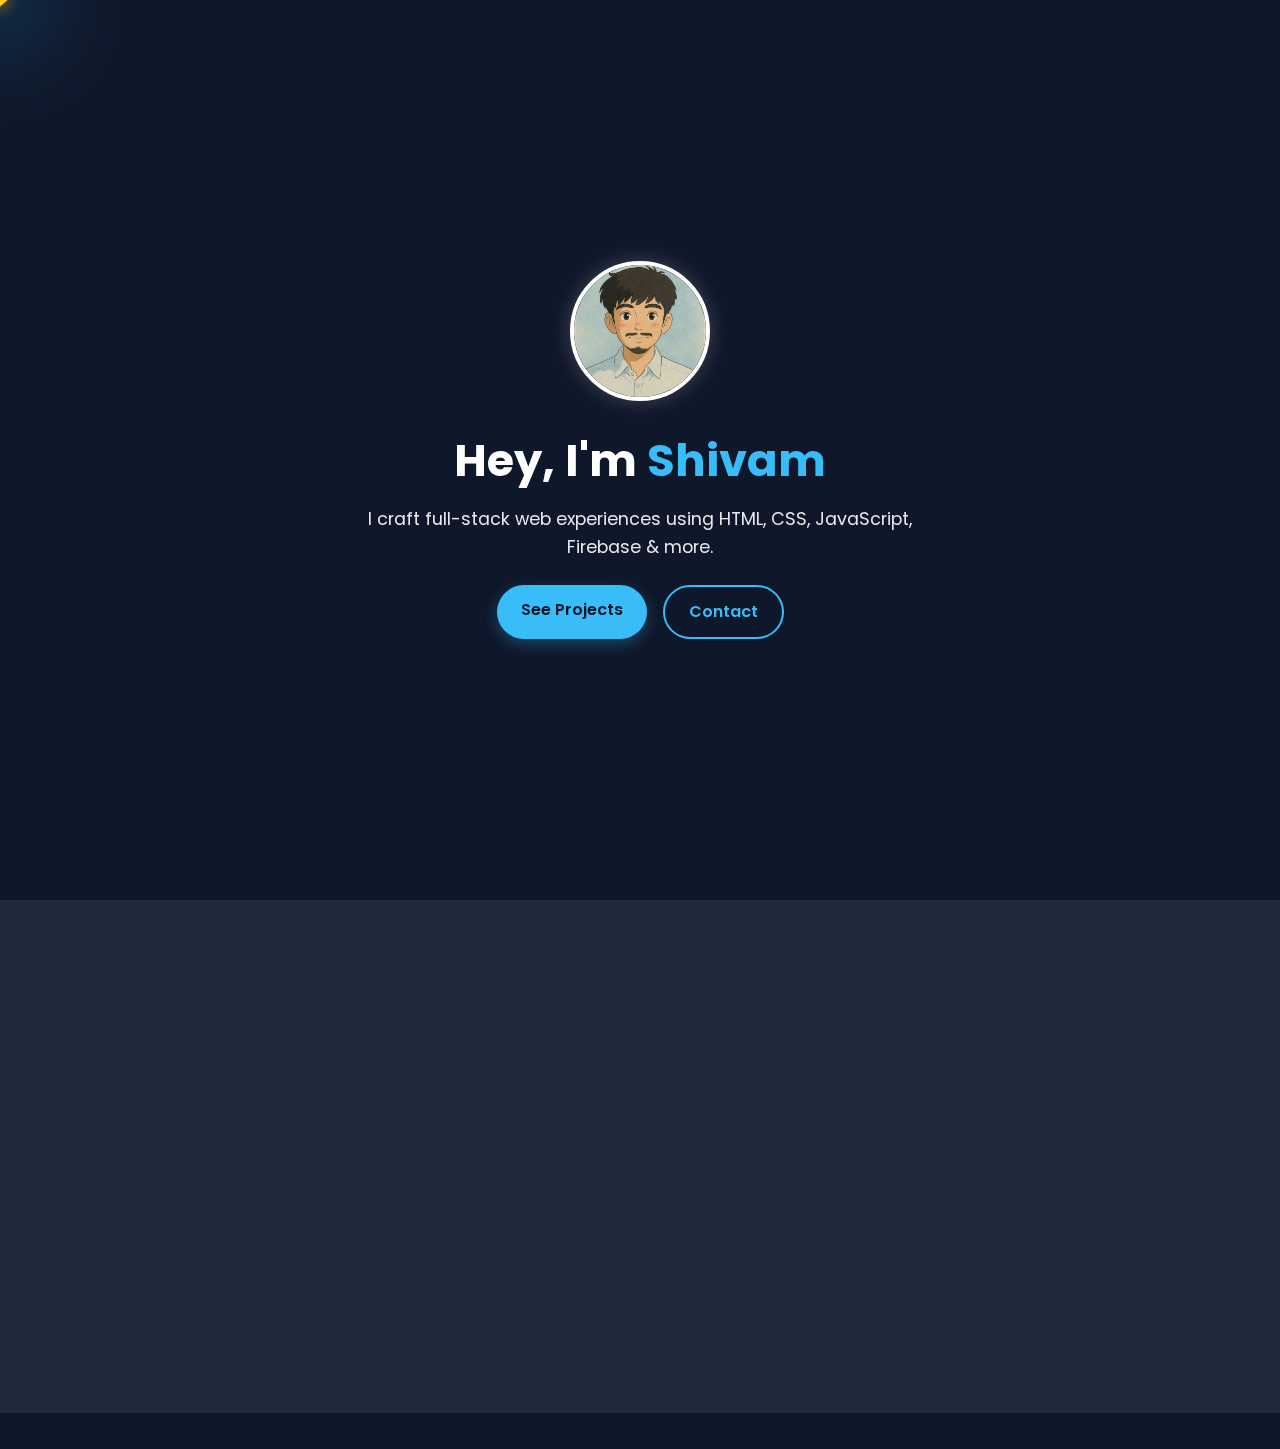
<file: index.html>
<!DOCTYPE html>
<html lang="en" class="scroll-smooth">

<head>
    <meta charset="UTF-8" />
    <meta name="viewport" content="width=device-width, initial-scale=1.0" />
    <title>Coded By Shivam</title>
    <link rel="stylesheet" href="style.css">
    <link rel="stylesheet" href="snow.css">
    <link href="https://fonts.googleapis.com/css2?family=Poppins:wght@400;600;700&display=swap" rel="stylesheet">
    <link href="https://unpkg.com/aos@2.3.1/dist/aos.css" rel="stylesheet" />
    <link rel="icon" href="favicon.ico" type="image/x-icon">

</head>

<body>
    <div class="snow-container"></div>


    <div class="cursor-glow"></div>
    <div class="cursor-emoji">⚡</div>




    <!-- 🌟 HERO SECTION -->
    <section class="hero ">
        <div class="" data-aos="fade-up">
            <div class="avatar">
              <img src="profile.jpg" alt="Shivam Profile Picture" class="profile-pic" />
            </div>
            <h1>Hey, I'm <span class="highlight">Shivam</span></h1>
            <p>I craft full-stack web experiences using HTML, CSS, JavaScript, Firebase & more.</p>
            <div class="hero-buttons">
              <a href="#projects" class="btn primary">See Projects</a>
              <a href="contact.html" class="btn secondary">Contact</a>
            </div>
          </div>
          
        
    </section>

    <!-- 🚀 PROJECTS SECTION -->
    <section id="projects" class="projects">
        <h2 data-aos="fade-up">🚀 Featured Projects</h2>
        <div class="project-list" data-aos="fade-up" data-aos-delay="100">

            <!-- Project Card 1 -->
            <div class="project-card">
                <h3>Netflix – Social App</h3>
                <p>A sleek Netflix UI clone featuring modern layout, responsive design, and smooth hover animations –
                    built with HTML & CSS.</p>
                <div class="tags">
                    <span>Firebase</span><span>JavaScript</span><span>Auth</span>
                </div>
                <div class="links">
                    <a href="redirection.html?to=no-livedemo.html" class="link-btn demo">🚀 Live Demo</a>
                    <a href="redirection.html?to=https://github.com/Codedbyshivam/Netflix---Clone"
                        class="link-btn github" target="_blank">💻 GitHub</a>
                </div>
            </div>

            <!-- Project Card 2 -->
            <div class="project-card">
                <h3>Apple.com</h3>
                <p>A pixel-perfect Apple.com homepage clone showcasing modern layout, smooth transitions, and responsive
                    design using HTML & CSS.</p>
                <div class="tags">
                    <span>TailwindCSS</span><span>Firebase</span><span>LocalStorage</span>
                </div>
                <div class="links">
                    <a href="redirection.html?to=no-livedemo.html" class="link-btn demo">🚀 Live Demo</a>
                    <a href="redirection.html?to=https://github.com/Codedbyshivam/Apple.com-Clone"
                        class="link-btn github" target="_blank">💻 GitHub</a>
                </div>
            </div>

        </div>
    </section>

    <script src="script.js"></script>
    <script src="snow.js"></script>
    <script src="https://unpkg.com/aos@2.3.1/dist/aos.js"></script>
    <script>AOS.init({ duration: 800, once: true });</script>
</body>

</html>
</file>
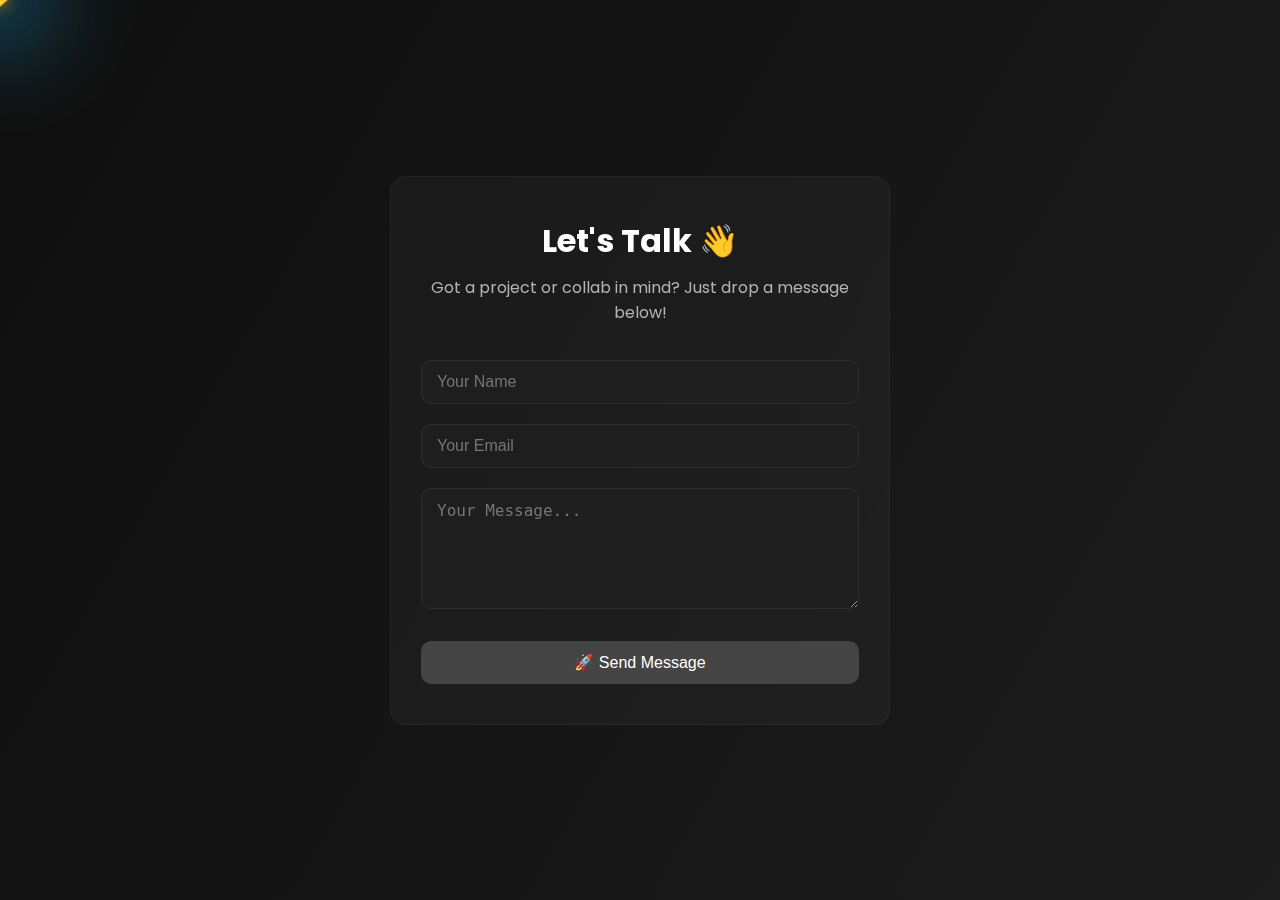
<file: contact.html>
<!DOCTYPE html>
<html lang="en">

<head>
    <meta charset="UTF-8" />
    <meta name="viewport" content="width=device-width, initial-scale=1.0" />
    <title>Contact - CodedByShivam</title>
    <link rel="stylesheet" href="contact.css" />
    <link rel="stylesheet" href="snow.css">
    <link href="https://fonts.googleapis.com/css2?family=Poppins:wght@400;600&display=swap" rel="stylesheet">
    <link href="https://unpkg.com/aos@2.3.1/dist/aos.css" rel="stylesheet" />
</head>

<body>
    <div class="cursor-glow"></div>
    <div class="snow-container"></div>
    <div class="cursor-glow"></div>
    <div class="cursor-emoji">⚡</div>

    <section class="contact-section">
        <div class="contact-card" data-aos="fade-up">
            <h1>Let's Talk 👋</h1>
            <p>Got a project or collab in mind? Just drop a message below!</p>
            <form class="contact-form" id="contactForm">
                <input type="text" placeholder="Your Name" required />
                <input type="email" placeholder="Your Email" required />
                <textarea placeholder="Your Message..." rows="5" required></textarea>
                <button type="submit">🚀 Send Message</button>
            </form>
        </div>
    </section>
    <script src="cursor.js"></script>
    <script src="snow.js"></script>
    <script src="contact.js"></script>
    <script src="https://unpkg.com/aos@2.3.1/dist/aos.js"></script>
    <script>const glow = document.querySelector('.cursor-glow');

        document.addEventListener('mousemove', (e) => {
            glow.style.left = `${e.clientX}px`;
            glow.style.top = `${e.clientY}px`;
        });
        const emojiCursor = document.querySelector('.cursor-emoji');
        const buttons = document.querySelectorAll('button, .btn, a'); // Add more selectors if needed

        let mouseX = 0, mouseY = 0;

        window.addEventListener("mousemove", (e) => {
            mouseX = e.clientX;
            mouseY = e.clientY;
        });

        function animateCursor() {
            emojiCursor.style.left = `${mouseX}px`;
            emojiCursor.style.top = `${mouseY}px`;
            requestAnimationFrame(animateCursor);
        }
        animateCursor();

        // Hover effect on buttons
        buttons.forEach((btn) => {
            btn.addEventListener("mouseenter", () => {
                emojiCursor.style.transform = "translate(-50%, -50%) scale(0.8)";
            });
            btn.addEventListener("mouseleave", () => {
                emojiCursor.style.transform = "translate(-50%, -50%) scale(1)";
            });
        });</script>
    <script>AOS.init({ duration: 1000 });</script>
</body>

</html>
</file>
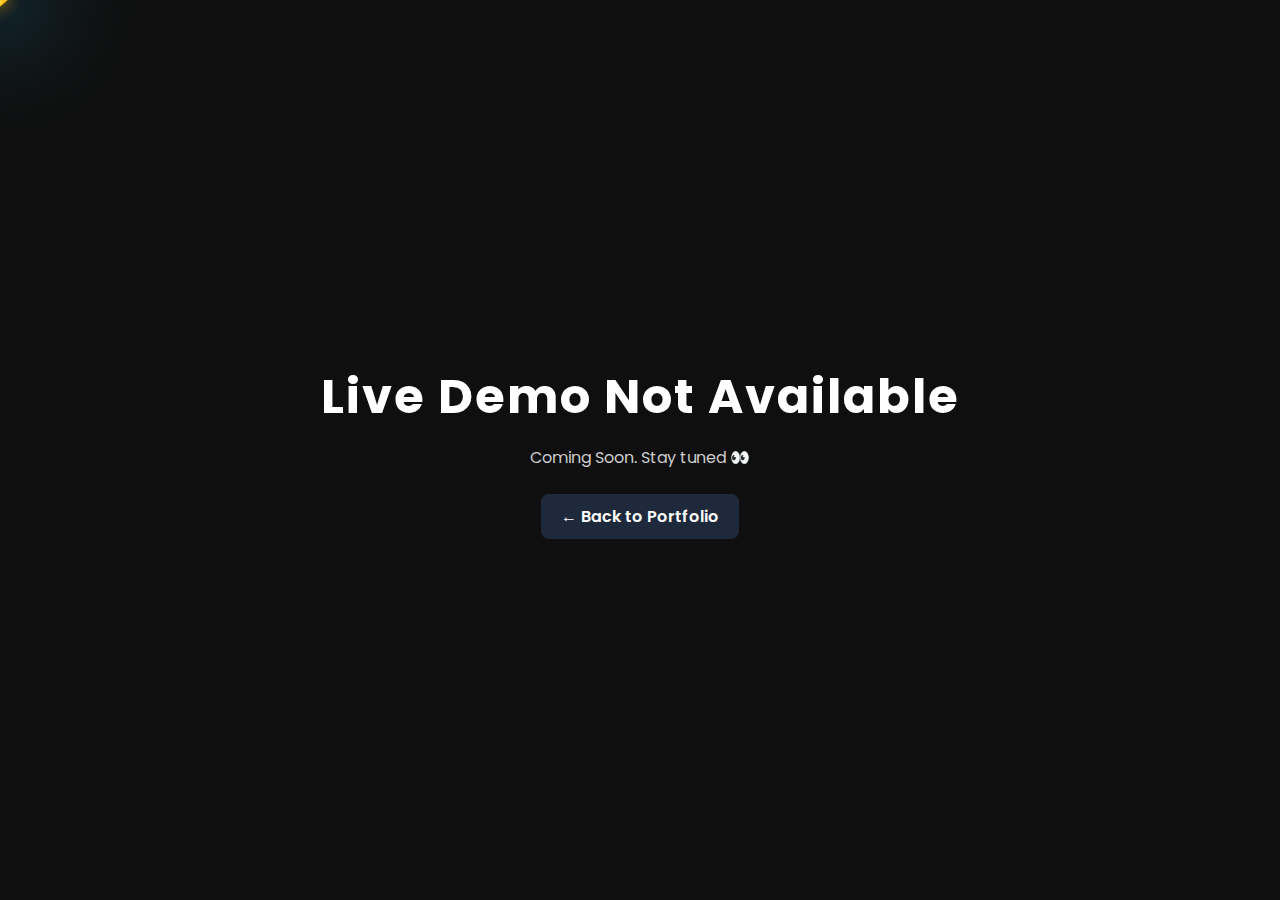
<file: no-livedemo.html>
<!DOCTYPE html>
<html lang="en">

<head>
    <meta charset="UTF-8" />
    <meta name="viewport" content="width=device-width, initial-scale=1.0" />
    <title>Live Demo Not Available</title>
    <link rel="stylesheet" href="snow.css">
    <link href="https://fonts.googleapis.com/css2?family=Poppins:wght@600&display=swap" rel="stylesheet" />
    <link rel="stylesheet" href="no-livedemo.css" />
</head>

<body>
    <div class="snow-container"></div>
    <div class="cursor-glow"></div>
    <div class="cursor-emoji">⚡</div>
    <div class="glitch-container">
        <h1 class="glitch-text" data-text="Live Demo Not Available">Live Demo Not Available</h1>
        <p class="subtext">Coming Soon. Stay tuned 👀</p>
        <a href="index.html" class="home-btn">← Back to Portfolio</a>
    </div>
    <script>const glow = document.querySelector('.cursor-glow');

        document.addEventListener('mousemove', (e) => {
            glow.style.left = `${e.clientX}px`;
            glow.style.top = `${e.clientY}px`;
        });
        const emojiCursor = document.querySelector('.cursor-emoji');
        const buttons = document.querySelectorAll('button, .btn, a'); // Add more selectors if needed

        let mouseX = 0, mouseY = 0;

        window.addEventListener("mousemove", (e) => {
            mouseX = e.clientX;
            mouseY = e.clientY;
        });

        function animateCursor() {
            emojiCursor.style.left = `${mouseX}px`;
            emojiCursor.style.top = `${mouseY}px`;
            requestAnimationFrame(animateCursor);
        }
        animateCursor();

        // Hover effect on buttons
        buttons.forEach((btn) => {
            btn.addEventListener("mouseenter", () => {
                emojiCursor.style.transform = "translate(-50%, -50%) scale(0.8)";
            });
            btn.addEventListener("mouseleave", () => {
                emojiCursor.style.transform = "translate(-50%, -50%) scale(1)";
            });
        });</script>
    <script src="snow.js"></script>
</body>

</html>
</file>
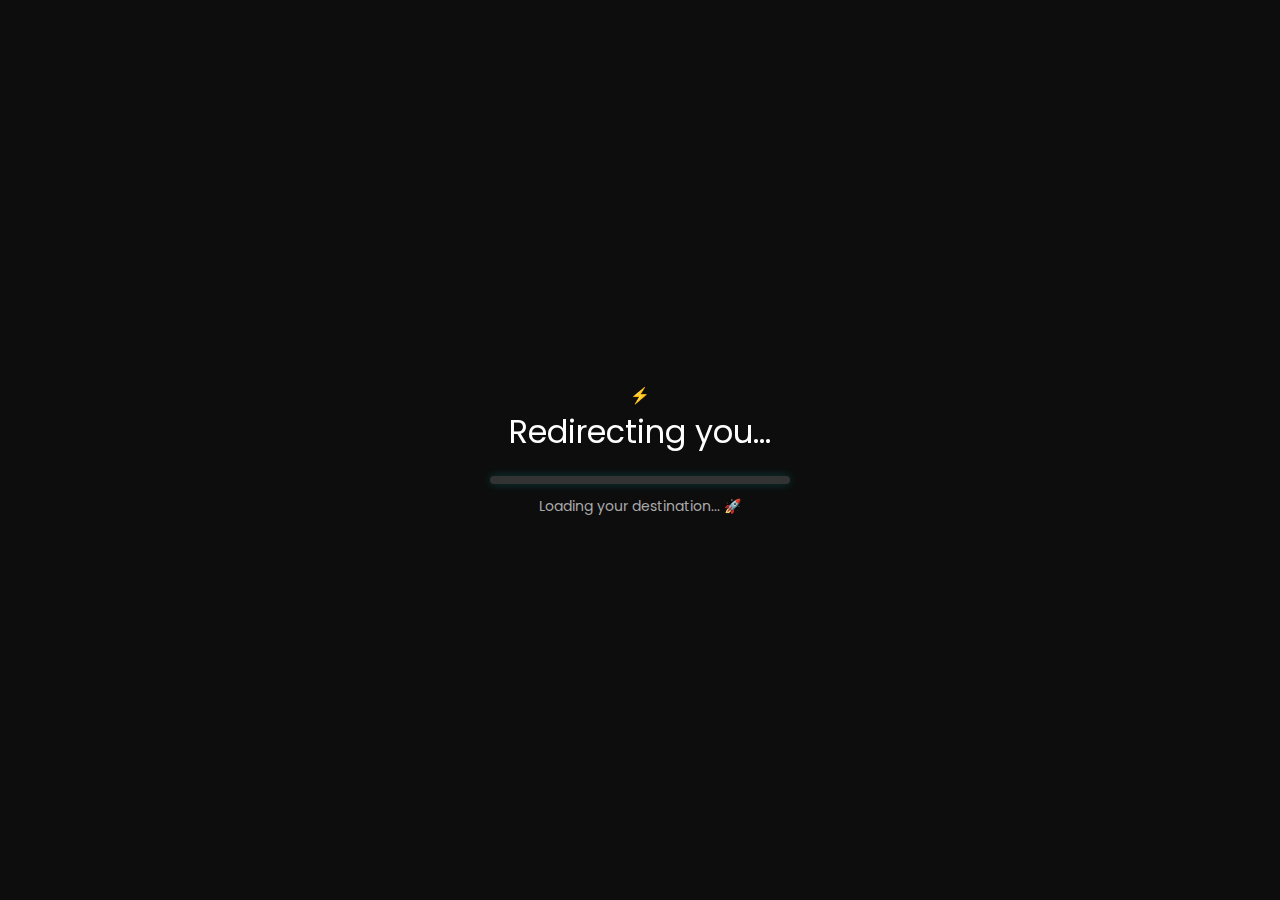
<file: redirection.html>
<!DOCTYPE html>
<html lang="en">

<head>
    <meta charset="UTF-8" />
    <meta name="viewport" content="width=device-width, initial-scale=1.0" />
    <title>Redirecting...</title>
    <link rel="stylesheet" href="snow.css">
    <link href="https://fonts.googleapis.com/css2?family=Poppins:wght@600&display=swap" rel="stylesheet">
    <style>
        * {
            box-sizing: border-box;
            margin: 0;
            padding: 0;
        }

        body,
        button,
        a,
        input,
        textarea,
        select {

            cursor: none;


        }

        body {
            background: #0d0d0d;
            font-family: 'Poppins', sans-serif;
            color: white;
            display: flex;
            justify-content: center;
            align-items: center;
            height: 100vh;
            flex-direction: column;
        }

        .glitch {
            font-size: 2rem;
            position: relative;
            color: white;
            animation: glitch 1s infinite;
        }

        @keyframes glitch {
            0% {
                text-shadow: 2px 0 red, -2px 0 cyan;
            }

            20% {
                text-shadow: -2px -1px red, 2px 1px cyan;
            }

            40% {
                text-shadow: 2px -1px red, -2px 1px cyan;
            }

            60% {
                text-shadow: 2px 0 red, -2px 0 cyan;
            }

            80% {
                text-shadow: -1px -2px red, 1px 2px cyan;
            }

            100% {
                text-shadow: 2px 0 red, -2px 0 cyan;
            }
        }

        .bar-container {
            width: 300px;
            height: 8px;
            background: #333;
            margin-top: 20px;
            overflow: hidden;
            border-radius: 10px;
            box-shadow: 0 0 10px #00ffff33;
        }

        .bar {
            height: 100%;
            width: 0;
            background: linear-gradient(90deg, #00ffff, #ff00ff);
            animation: fillBar 0.8s forwards;
        }

        @keyframes fillBar {
            to {
                width: 100%;
            }
        }

        .msg {
            margin-top: 12px;
            font-size: 14px;
            color: #aaa;
        }
    </style>

</head>

<body>
    <div class="snow-container"></div>
    <div class="cursor-glow"></div>
    <div class="cursor-glow"></div>
    <div class="cursor-emoji">⚡</div>

    <div class="glitch">Redirecting you...</div>
    <div class="bar-container">
        <div class="bar"></div>
    </div>
    <p class="msg">Loading your destination... 🚀</p>

    <script>
        const urlParams = new URLSearchParams(window.location.search);
        const redirectTo = urlParams.get("to");

        setTimeout(() => {
            if (redirectTo) {
                window.location.href = redirectTo;
            } else {
                document.querySelector('.msg').textContent = "Oops! No valid destination!";
            }
        }, 800);
    </script>
    <script>const glow = document.querySelector('.cursor-glow');

        document.addEventListener('mousemove', (e) => {
            glow.style.left = `${e.clientX}px`;
            glow.style.top = `${e.clientY}px`;
        });
        const emojiCursor = document.querySelector('.cursor-emoji');
        const buttons = document.querySelectorAll('button, .btn, a'); // Add more selectors if needed

        let mouseX = 0, mouseY = 0;

        window.addEventListener("mousemove", (e) => {
            mouseX = e.clientX;
            mouseY = e.clientY;
        });

        function animateCursor() {
            emojiCursor.style.left = `${mouseX}px`;
            emojiCursor.style.top = `${mouseY}px`;
            requestAnimationFrame(animateCursor);
        }
        animateCursor();

        // Hover effect on buttons
        buttons.forEach((btn) => {
            btn.addEventListener("mouseenter", () => {
                emojiCursor.style.transform = "translate(-50%, -50%) scale(0.8)";
            });
            btn.addEventListener("mouseleave", () => {
                emojiCursor.style.transform = "translate(-50%, -50%) scale(1)";
            });
        });</script>
    <script src="cursor.js"></script>
    <script src="snow.js"></script>

</body>

</html>
</file>
<file: style.css>
@import url('https://fonts.googleapis.com/css2?family=Poppins:wght@400;600;700&display=swap');

* {
    margin: 0;
    padding: 0;
    box-sizing: border-box;
}

body,
button,
a,
input,
textarea,
select {

    cursor: none;


}

body {
    font-family: 'Poppins', sans-serif;
    line-height: 1.6;
    background-color: #0f172a;
    color: white;
    scroll-behavior: smooth;

}

/* 🌟 HERO SECTION */

.hero {
    position: relative;
    min-height: 100vh;
    display: flex;
    align-items: center;
    justify-content: center;
    text-align: center;
    overflow: hidden;
    padding: 2rem;
}

.hero-content {
    z-index: 2;
    max-width: 700px;
    width: 100%;
}

.profile-pic {
    width: 140px;
    height: 140px;
    border-radius: 50%;
    border: 4px solid #fff;
    object-fit: cover;
    margin-bottom: 1rem;
    box-shadow: 0 0 20px rgba(255, 255, 255, 0.2);
    position: relative;
    z-index: 2;
  }
  
 

.hero h1 {
    font-size: 2.8rem;
    font-weight: 700;
    margin-bottom: 0.5rem;
}

.hero .highlight {
    color: #38bdf8;
}

.hero p {
    font-size: 1.1rem;
    max-width: 600px;
    margin: 0 auto 1.5rem;
    opacity: 0.9;
}

.hero-buttons {
    display: flex;
    gap: 1rem;
    justify-content: center;
    flex-wrap: wrap;
}

.btn {
    text-decoration: none;
    padding: 0.75rem 1.5rem;
    border-radius: 30px;
    font-weight: 600;
    transition: all 0.3s ease-in-out;
}

.btn.primary {
    background-color: #38bdf8;
    color: #0f172a;
    box-shadow: 0 5px 15px rgba(56, 189, 248, 0.3);
}

.btn.primary:hover {
    background-color: #0ea5e9;
}

.btn.secondary {
    background-color: transparent;
    border: 2px solid #38bdf8;
    color: #38bdf8;
}

.btn.secondary:hover {
    background-color: #38bdf8;
    color: #0f172a;
}

/* ✨ Cursor Glow Effect */
.cursor-glow {
    position: fixed;
    top: 0;
    left: 0;
    width: 200px;
    height: 200px;
    pointer-events: none;
    z-index: 1;
    background: radial-gradient(circle, rgba(14, 165, 233, 0.25) 0%, transparent 60%);
    border-radius: 50%;
    transform: translate(-50%, -50%);
    transition: background 0.3s ease;
    filter: blur(40px);
    mix-blend-mode: screen;
}


/* 🚀 PROJECTS SECTION */
.projects {
    padding: 4rem 2rem;
    background-color: #1e293b;
    color: white;
    text-align: center;
}

.projects h2 {
    font-size: 2rem;
    margin-bottom: 2rem;
}

.project-list {
    display: grid;
    gap: 2rem;
    grid-template-columns: repeat(auto-fit, minmax(280px, 1fr));
    justify-items: center;
}

.project-card {
    background-color: #334155;
    padding: 1.5rem;
    border-radius: 12px;
    box-shadow: 0 8px 20px rgba(0, 0, 0, 0.2);
    max-width: 350px;
    transition: transform 0.3s ease, background 0.3s ease;
}

.project-card:hover {
    transform: translateY(-5px);
    background-color: #3b4a60;
}

.project-card h3 {
    margin-bottom: 0.5rem;
    color: #38bdf8;
}

.project-card p {
    font-size: 0.95rem;
    margin-bottom: 1rem;
}

.tags span {
    background-color: #0ea5e9;
    padding: 0.25rem 0.75rem;
    border-radius: 999px;
    margin-right: 0.5rem;
    font-size: 0.8rem;
    color: #0f172a;
    font-weight: 600;
}

.links {
    display: flex;
    gap: 12px;
    margin-top: 12px;
}

.link-btn {
    padding: 8px 16px;
    border-radius: 8px;
    font-weight: 600;
    font-size: 14px;
    text-decoration: none;
    transition: all 0.3s ease;
    border: 2px solid transparent;
    position: relative;
    z-index: 1;
    overflow: hidden;
}

.link-btn.demo {
    background: linear-gradient(to right, #3b82f6, #06b6d4);
    color: white;
}

.link-btn.github {
    background: #0f172a;
    color: #fff;
    border: 2px solid #334155;
    margin-left: 54px;
}

.link-btn::before {
    content: "";
    position: absolute;
    top: 0;
    left: -100%;
    width: 100%;
    height: 100%;
    background: rgba(255, 255, 255, 0.15);
    transition: left 0.4s ease;
    z-index: -1;
}

.link-btn:hover::before {
    left: 0;
}

.link-btn:hover {
    transform: translateY(-2px);
    box-shadow: 0 4px 12px rgba(0, 0, 0, 0.1);
}

.links a {
    color: #38bdf8;
    text-decoration: none;
    font-weight: 500;
}

.links a:hover {
    text-decoration: underline;
}

/* 📱 Responsive Tweaks */
@media (max-width: 480px) {
    .hero h1 {
        font-size: 2rem;
    }

    .hero p {
        font-size: 1rem;
    }

    .profile-pic {
        width: 110px;
        height: 110px;
    }
}

.cursor-emoji {
    position: fixed;
    top: 0;
    left: 0;
    font-size: 20px;
    pointer-events: none;
    z-index: 9999;
    transform: translate(-50%, -50%) scale(1);
    transition: transform 0.15s ease, filter 0.15s ease;
    filter: drop-shadow(0 0 8px orange);
}
.avatar-wrapper {
    position: relative;
    display: inline-block;
    border-radius: 50%;
    overflow: hidden;
  }
  
  .avatar-img {
    display: block;
    width: 150px;
    border-radius: 50%;
  }
  
  /* Scarf using ::after */
  .avatar-wrapper::after {
    content: '';
    position: absolute;
    bottom: 0;
    left: 50%;
    transform: translateX(-50%);
    width: 80px;
    height: 20px;
    background: linear-gradient(45deg, #e63946, #f1faee); /* Red + white stripe */
    border-radius: 10px;
    box-shadow: 0 4px 6px rgba(0,0,0,0.2);
    animation: scarfWave 2s ease-in-out infinite;
    z-index: 2;
  }
  
  /* Hanging scarf tail using ::before */
  .avatar-wrapper::before {
    content: '';
    position: absolute;
    bottom: -10px;
    left: calc(50% + 30px);
    width: 15px;
    height: 40px;
    background: linear-gradient(45deg, #e63946, #f1faee);
    border-radius: 10px;
    transform: rotate(20deg);
    animation: scarfTailWave 2s ease-in-out infinite;
    z-index: 1;
  }
  
  /* Animations */
  @keyframes scarfWave {
    0%, 100% {
      transform: translateX(-50%) rotate(0deg);
    }
    50% {
      transform: translateX(-50%) rotate(3deg);
    }
  }
  
  @keyframes scarfTailWave {
    0%, 100% {
      transform: rotate(20deg);
    }
    50% {
      transform: rotate(15deg);
    }
  }
</file>
<file: snow.css>
/* Snow Container - behind everything */
.snow-container {
    position: fixed;
    top: 0;
    left: 0;
    width: 100%;
    height: 100%;
    pointer-events: none;
    z-index: 0;
    /* Stays behind all content */
    overflow: hidden;
}

/* Snowflake styles */
.snowflake {
    position: absolute;
    top: -10px;
    width: 8px;
    height: 8px;
    background: white;
    border-radius: 50%;
    opacity: 0.8;
    animation: fall linear infinite;
}

/* Snowfall animation */
@keyframes fall {
    0% {
        transform: translateY(0) translateX(0);
        opacity: 0.8;
    }

    100% {
        transform: translateY(100vh) translateX(20px);
        opacity: 0;
    }
}
</file>
<file: contact.css>
* {
    margin: 0;
    padding: 0;
    box-sizing: border-box;
}

body,
button,
a,
input,
textarea,
select {

    cursor: none;


}

body {
    font-family: 'Poppins', sans-serif;
    background: linear-gradient(120deg, #0f0f0f, #1c1c1c);
    color: white;
    height: 100vh;
    display: flex;
    justify-content: center;
    align-items: center;
}

.contact-section {
    width: 100%;
    display: flex;
    justify-content: center;
    align-items: center;
    padding: 40px 20px;
}

.contact-card {
    background: rgba(255, 255, 255, 0.03);
    backdrop-filter: blur(12px);
    border-radius: 16px;
    padding: 40px 30px;
    max-width: 500px;
    width: 100%;
    border: 1px solid rgba(255, 255, 255, 0.05);
    text-align: center;
    transition: all 0.3s ease;
}

.contact-card h1 {
    font-size: 2rem;
    color: white;
    margin-bottom: 10px;
}

.contact-card p {
    color: #b3b3b3;
    margin-bottom: 25px;
    font-size: 1rem;
}

.contact-form input,
.contact-form textarea {
    width: 100%;
    padding: 12px 15px;
    margin: 10px 0;
    border: none;
    border-radius: 10px;
    background: #1e1e1e;
    color: white;
    font-size: 1rem;
    border: 1px solid #2e2e2e;
    transition: 0.2s ease;
}

.contact-form input:focus,
.contact-form textarea:focus {
    outline: none;
    border-color: #444;
    background: #262626;
}

.contact-form button {
    width: 100%;
    background: #444;
    color: white;
    border: none;
    padding: 12px 20px;
    font-size: 1rem;
    border-radius: 10px;
    margin-top: 15px;
    cursor: pointer;
    transition: background 0.3s ease;
}

.contact-form button:hover {
    background: #666;
}

.cursor-glow {
    position: fixed;
    top: 0;
    left: 0;
    width: 200px;
    height: 200px;
    pointer-events: none;
    z-index: 1;
    background: radial-gradient(circle, rgba(14, 165, 233, 0.25) 0%, transparent 60%);
    border-radius: 50%;
    transform: translate(-50%, -50%);
    transition: background 0.3s ease;
    filter: blur(40px);
    mix-blend-mode: screen;
}

.cursor-emoji {
    position: fixed;
    top: 0;
    left: 0;
    font-size: 20px;
    pointer-events: none;
    z-index: 9999;
    transform: translate(-50%, -50%) scale(1);
    transition: transform 0.15s ease, filter 0.15s ease;
    filter: drop-shadow(0 0 8px orange);
}
</file>
<file: no-livedemo.css>
* {
    margin: 0;
    padding: 0;
    box-sizing: border-box;
}

body,
button,
a,
input,
textarea,
select {

    cursor: none;


}

body {
    height: 100vh;
    background: #0f0f0f;
    font-family: 'Poppins', sans-serif;
    color: white;
    display: flex;
    align-items: center;
    justify-content: center;
    flex-direction: column;
    text-align: center;
}

.glitch-container {
    padding: 20px;
}

.glitch-text {
    font-size: 3rem;
    position: relative;
    color: white;
    letter-spacing: 2px;
}

.glitch-text::before,
.glitch-text::after {
    content: attr(data-text);
    position: absolute;
    left: 0;
    width: 100%;
    overflow: hidden;
    color: white;
    background: transparent;
    clip: rect(0, 900px, 0, 0);
}

.glitch-text::before {
    animation: glitchTop 2s infinite linear alternate-reverse;
    color: #ff00c8;
}

.glitch-text::after {
    animation: glitchBottom 2s infinite linear alternate-reverse;
    color: #00ffe7;
}

@keyframes glitchTop {
    0% {
        clip: rect(0, 9999px, 0, 0);
        transform: translate(-2px, -2px);
    }

    5% {
        clip: rect(0, 9999px, 80px, 0);
        transform: translate(2px, -1px);
    }

    10% {
        clip: rect(0, 9999px, 0, 0);
        transform: translate(-2px, 2px);
    }

    15% {
        clip: rect(10px, 9999px, 85px, 0);
        transform: translate(1px, 2px);
    }

    100% {
        clip: rect(0, 9999px, 0, 0);
    }
}

@keyframes glitchBottom {
    0% {
        clip: rect(0, 9999px, 0, 0);
        transform: translate(2px, 2px);
    }

    5% {
        clip: rect(85px, 9999px, 100px, 0);
        transform: translate(-1px, 2px);
    }

    10% {
        clip: rect(0, 9999px, 0, 0);
        transform: translate(2px, -2px);
    }

    15% {
        clip: rect(60px, 9999px, 90px, 0);
        transform: translate(-2px, 1px);
    }

    100% {
        clip: rect(0, 9999px, 0, 0);
    }
}

.subtext {
    margin-top: 12px;
    color: #ccc;
    font-size: 16px;
}

.home-btn {
    margin-top: 24px;
    display: inline-block;
    background: #1e293b;
    color: white;
    padding: 10px 20px;
    border-radius: 8px;
    text-decoration: none;
    font-weight: 600;
    transition: 0.3s;
}

.home-btn:hover {
    background: #334155;
}

.cursor-glow {
    position: fixed;
    top: 0;
    left: 0;
    width: 200px;
    height: 200px;
    pointer-events: none;
    z-index: 1;
    background: radial-gradient(circle, rgba(14, 165, 233, 0.25) 0%, transparent 60%);
    border-radius: 50%;
    transform: translate(-50%, -50%);
    transition: background 0.3s ease;
    filter: blur(40px);
    mix-blend-mode: screen;
}

.cursor-emoji {
    position: fixed;
    top: 0;
    left: 0;
    font-size: 20px;
    pointer-events: none;
    z-index: 9999;
    transform: translate(-50%, -50%) scale(1);
    transition: transform 0.15s ease, filter 0.15s ease;
    filter: drop-shadow(0 0 8px orange);
}
</file>
